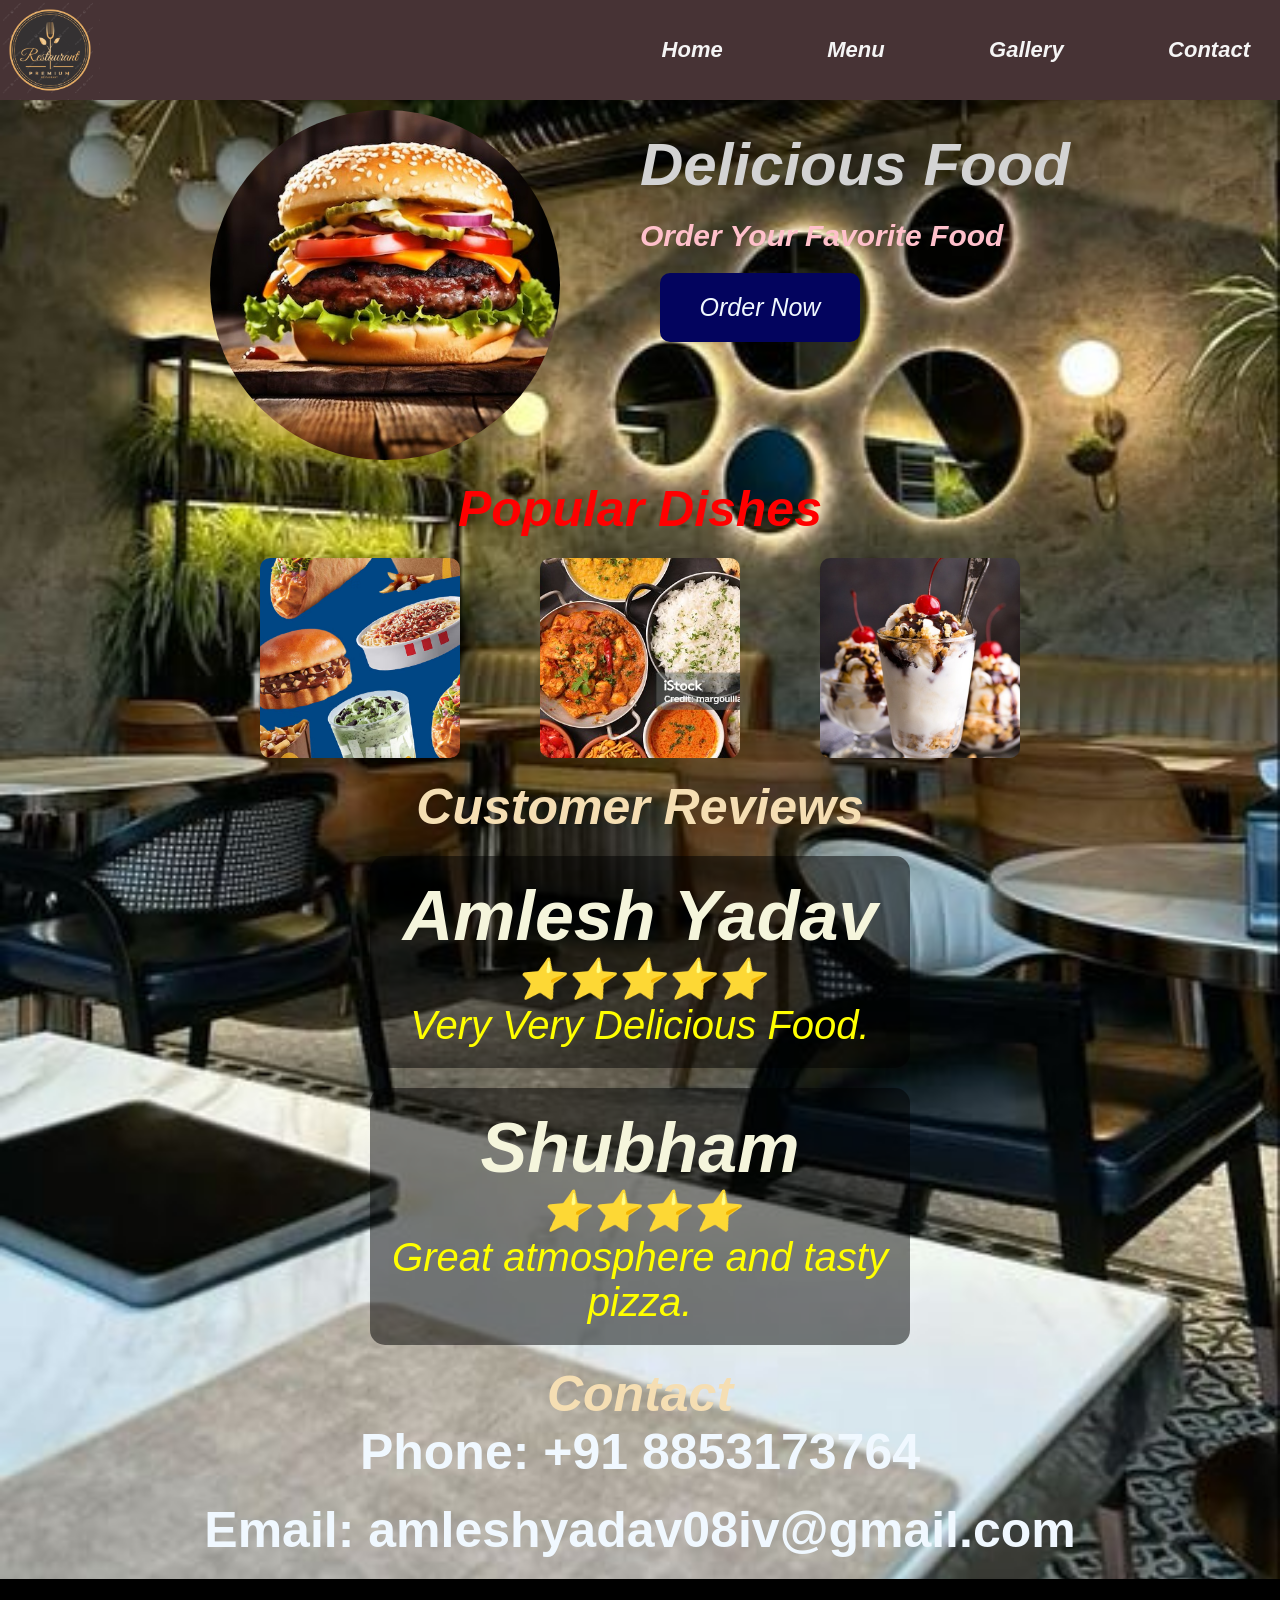
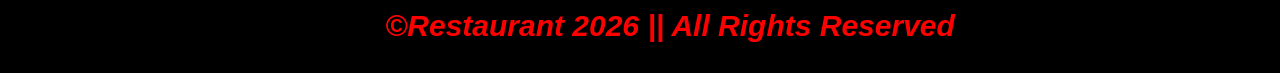
<file: index.html>
<html>

<head>
    <title>RESTAURANT WEBPAGE</title>
    <link rel="stylesheet" href="Restaurant.css">
</head>


<body>
    <div class="overlay">
        <header>
            <div class="logo"><img src="restaurant logo.png"></div>
            <nav>
                <a href="#">Home</a>
                <a href="#">Menu</a>
                <a href="#">Gallery</a>
                <a href="#">Contact </a>
            </nav>
        </header>
        <section class="hero">
            <div class="image"><img src="burgar12.jpg"> </div>
            <div class="text">
                <h1>Delicious Food</h1>
                <p>Order Your Favorite Food</p>
                <button>Order Now</button>
            </div>
        </section>
        <section class="popular">
            <h1>Popular Dishes</h1>
            <div class="image-container">
                <div class="items"><img src="fast food dishes.avif"></div>
                <div class="items"><img src="food dishes.jpg"></div>
                <div class="items"><img src="ice.jpg"></div>
            </div>
        </section>
        <section class="Reviews">
            <h1>Customer Reviews</h1>
            <div class="Reviews-card">
                <h3>Amlesh Yadav</h3>
                <p>⭐⭐⭐⭐⭐</p>
                <p>Very Very Delicious Food.</p>
            </div>
            <div class="Reviews-card">
                <h3>Shubham </h3>
                <p>⭐⭐⭐⭐</p>
                <p>Great atmosphere and tasty pizza.</p>
            </div>

        </section>
        <section class="Contact">
            <h1>Contact</h1>
            <p>Phone: +91 8853173764</p>
            <p>Email: amleshyadav08iv@gmail.com</p>

        </section>
        <footer>
            &copy;Restaurant 2026 || All Rights Reserved
        </footer>

    </div>
</body>

</html>
</file>
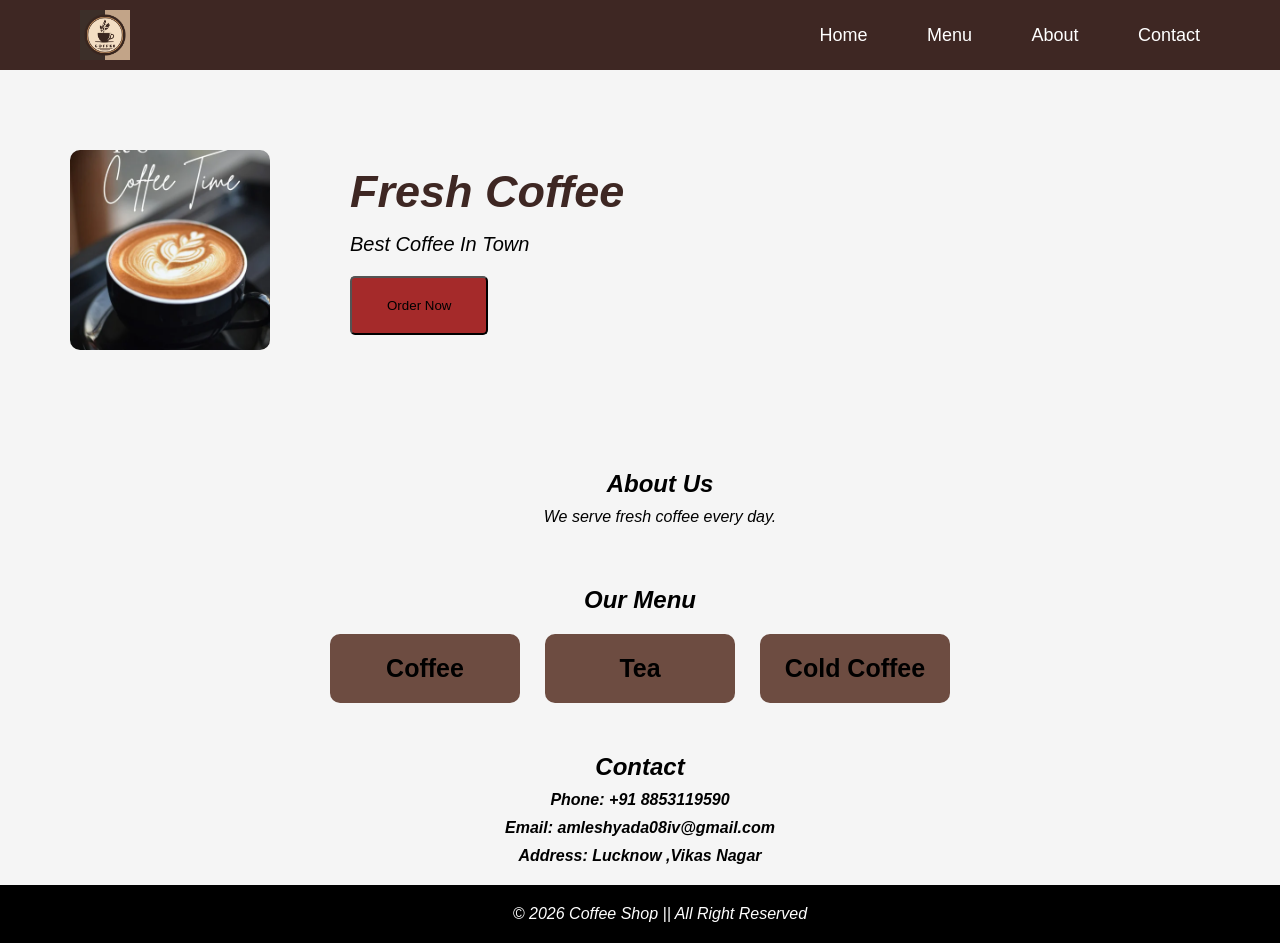
<file: Coffee/index.html>
<html>

<head>
    <meta name="viewport" content="width=device-width, initial-scale=1.0">
    <title>Coffee Shop</title>
    <link rel="stylesheet" href="coffee.css">
</head>

<body>
    <header class="head">

        <div class="logo"><img src="coffeelogo1.jpg"></div>
        <nav>

            <a href="#">Home</a>
            <a href="#">Menu</a>
            <a href="#">About</a>
            <a href="#">Contact</a>
        </nav>
    </header>

    <section class="hero">
        <div class="image"><img src="coffee.webp"></div>
        <div class="text">
            <h2>Fresh Coffee</h2>
            <p>Best Coffee In Town</p>
            <button>Order Now</button>
        </div>

    </section>
    <section class="about">
        <h1>About Us</h1>
        <p>We serve fresh coffee every day.</p>
    </section>
    <section class="menu">
        <h1>Our Menu</h1>
        <div class="menu-container">
            <div class="items">Coffee</div>
            <div class="items">Tea</div>
            <div class="items">Cold Coffee</div>
        </div>
    </section>
    <section class="contact">
        <h1>Contact</h1>
        <p>Phone: +91 8853119590</p>
        <p>Email: amleshyada08iv@gmail.com</p>
        <p>Address: Lucknow ,Vikas Nagar </p>
    </section>
    <footer>
        &copy; 2026 Coffee Shop || All Right Reserved
    </footer>

</body>

</html>
</file>
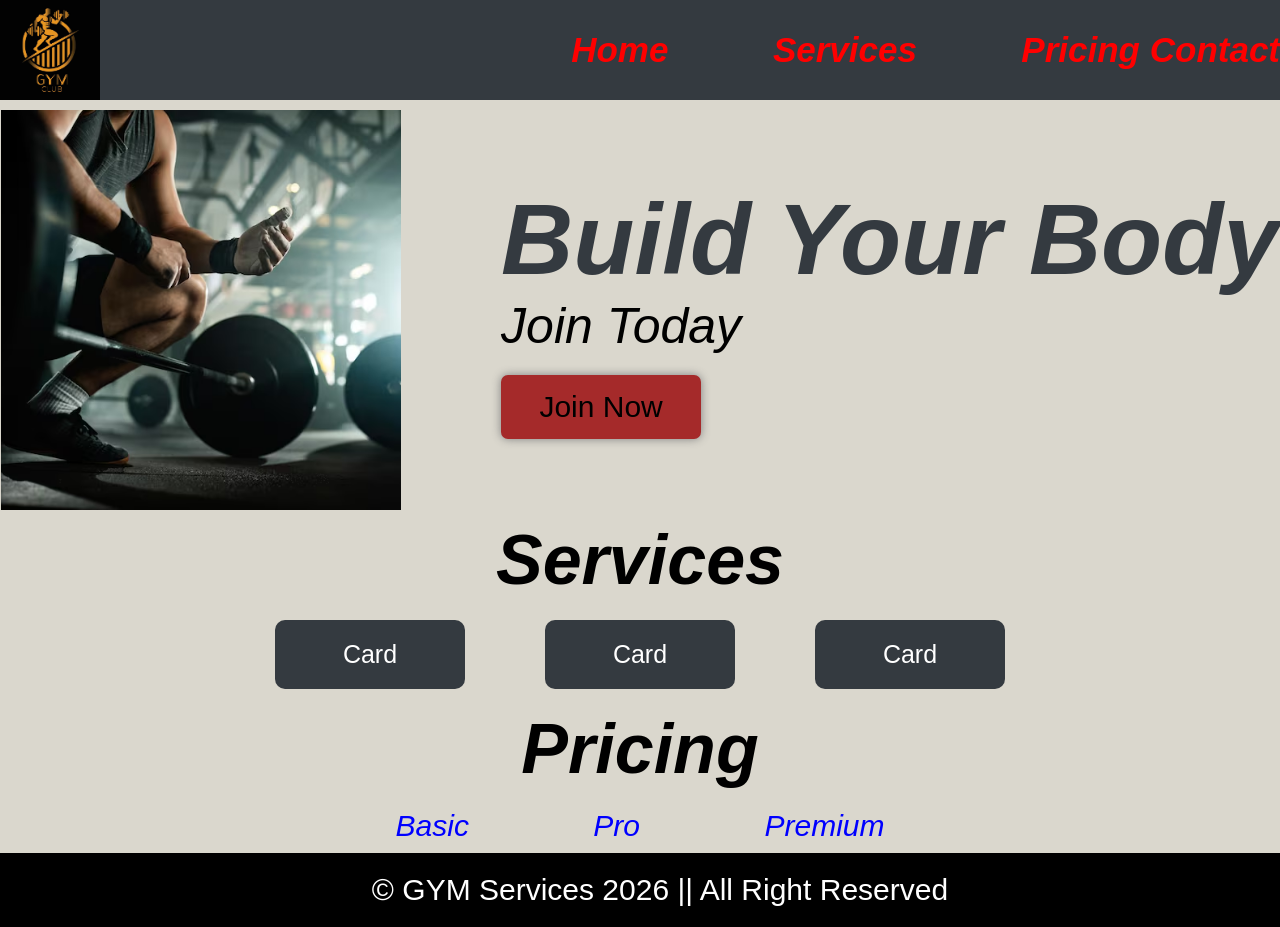
<file: Gym/index.html>
<html>

<head>
    <meta name="viewport" content="width=device-width, initial-scale=1.0">
    <title>Gym Website</title>
    <link rel="stylesheet" href="GYM.css">
</head>

<body>
    <header>
        <div class="logo"><img src="gymclub.jpg"></div>
        <nav>
            <a href="#">Home</a>
            <a href="#">Services</a>
            <a href="#">Pricing Contact</a>
        </nav>
    </header>
    <section class="hero">
        <div class="image"><img src="gymimg.avif"></div>
        <div class="text">
            <h1>Build Your Body</h1>
            <p> Join Today</p>
            <button>Join Now</button>
        </div>
    </section>
    <section class="Services">
        <h1>Services</h1>
        <div class="ser-container">
            <div class="items">Card</div>
            <div class="items">Card</div>
            <div class="items">Card</div>
        </div>
    </section>
    <section class="Pricing">
        <h1>Pricing</h1>
        <p>Basic</p>
        <p>Pro</p>
        <p>Premium</p>
    </section>
    <footer>
        &copy; GYM Services 2026 || All Right Reserved
    </footer>
</body>

</html>
</file>
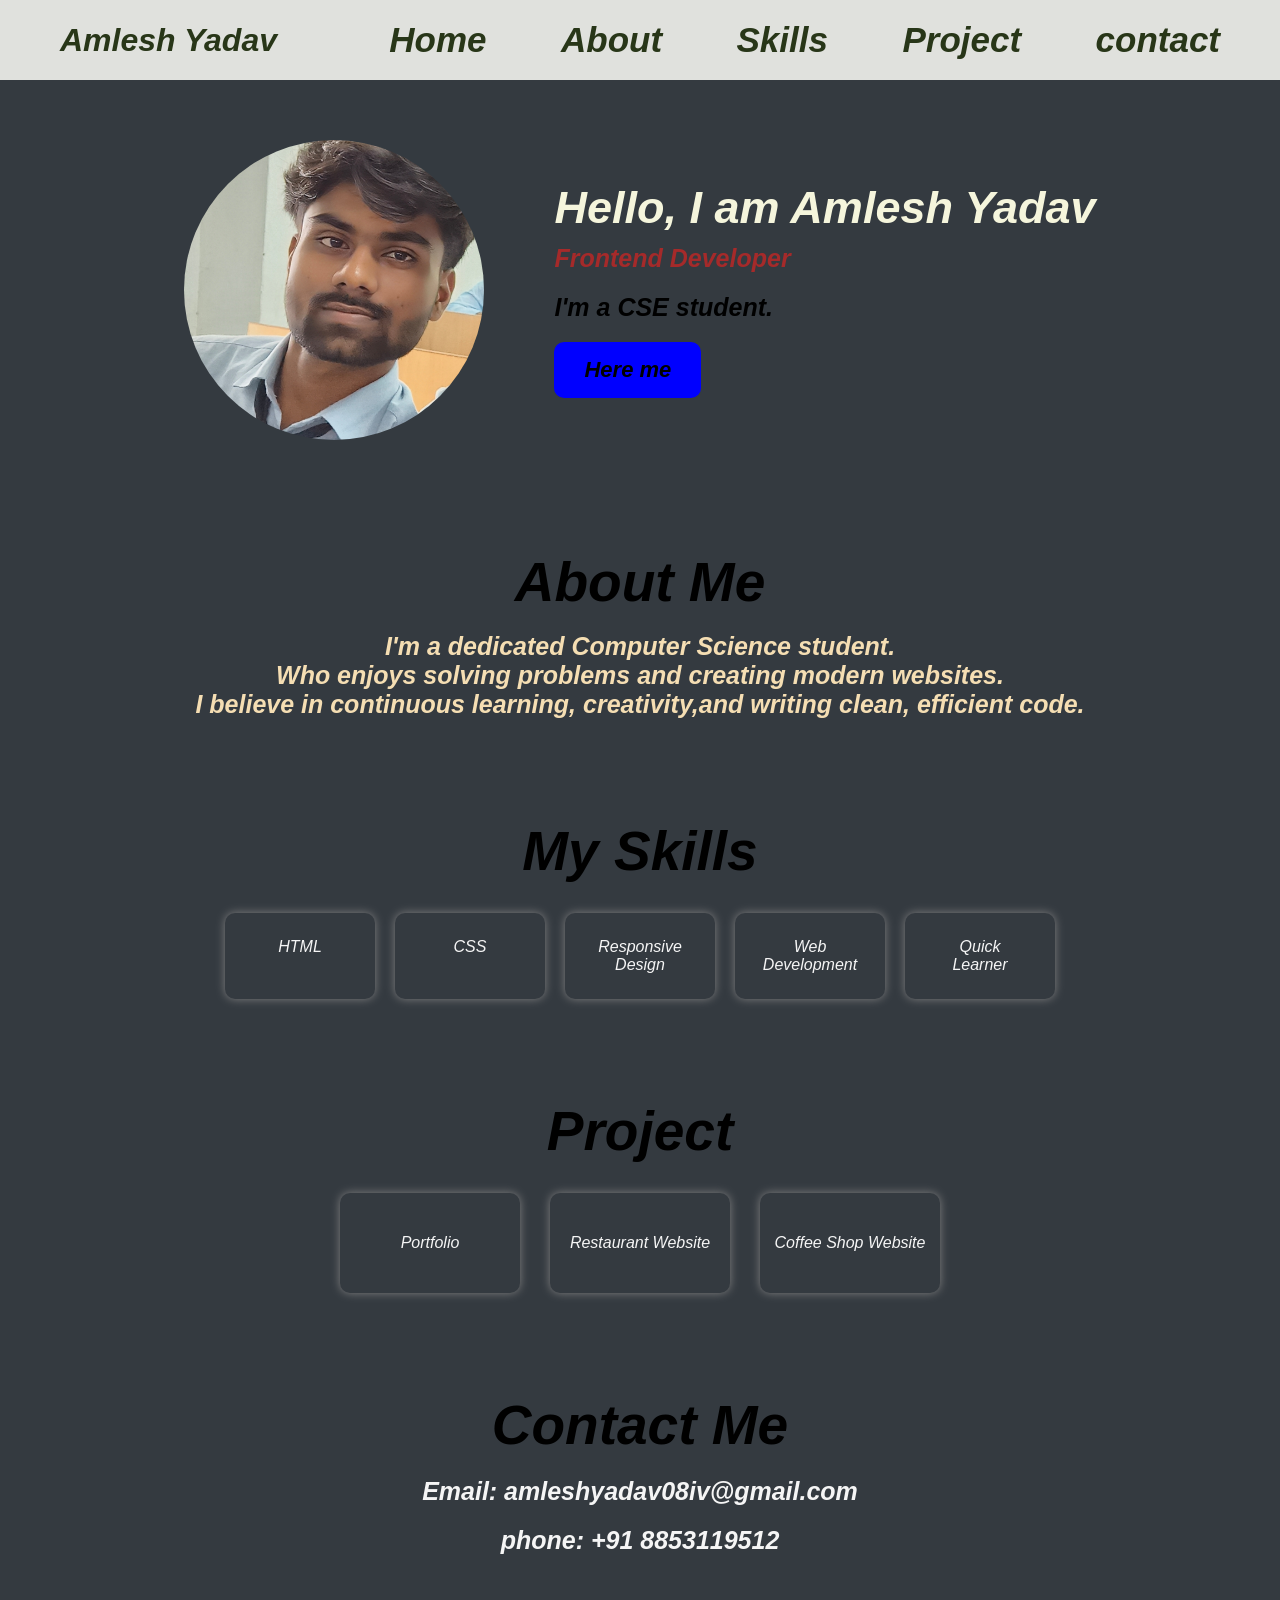
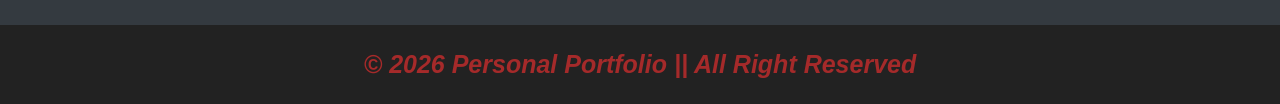
<file: Portfolio/index.html>
<html>

<head>
    <meta name="viewport" content="width=device-width, initial-scale=1.0">
    <title>Portfolia</title>
    <link rel="stylesheet" href="portfolio1.css" />
</head>

<body>
    <header>
        <h1>Amlesh Yadav</h1>
        <nav>
            <a href="#">Home</a>
            <a href="#">About</a>
            <a href="#">Skills</a>
            <a href="#">Project</a>
            <a href="#">contact</a>
        </nav>
    </header>
    <section class="hero">
        <div class="left">

            <img src="Amlesh.jpg.jpg" height="400px" width="400px" class="photo" />

        </div>
        <div class="right">
            <h2>Hello, I am Amlesh Yadav</h2>
            <h3>Frontend Developer</h3>
            <p>I'm a CSE student.</p>
            <button>Here me</button>
        </div>
    </section>
    <section class="about">
        <h2>About Me</h2><br>
        <p> I'm a dedicated Computer Science student.</p>
        <p> Who enjoys solving problems and creating modern websites.</p>
        <p> I believe in continuous learning, creativity,and writing clean, efficient code.</p>

    </section>
    <section class="skills">
        <h2> My Skills</h2>
        <div class="skill-box">
            <div class="text">HTML</div>
            <div class="text">CSS</div>
            <div class="text">Responsive Design</div>
            <div class="text">Web Development</div>
            <div class="text">Quick Learner</div>
        </div>

    </section>

    <section class="project">
        <h2>Project</h2>
        <div class="project-box">
            <div class="card">
                Portfolio
            </div>
            <div class="card">
                Restaurant Website
            </div>
            <div class="card">
                Coffee Shop Website
            </div>
        </div>
    </section>
    <section class="contact">
        <h1>Contact Me</h1>
        <h2>Email: amleshyadav08iv@gmail.com</h2>
        <h2>phone: +91 8853119512</h2>
    </section>
    <footer>
        &copy; 2026 Personal Portfolio || All Right Reserved
    </footer>
</body>

</html>
</file>
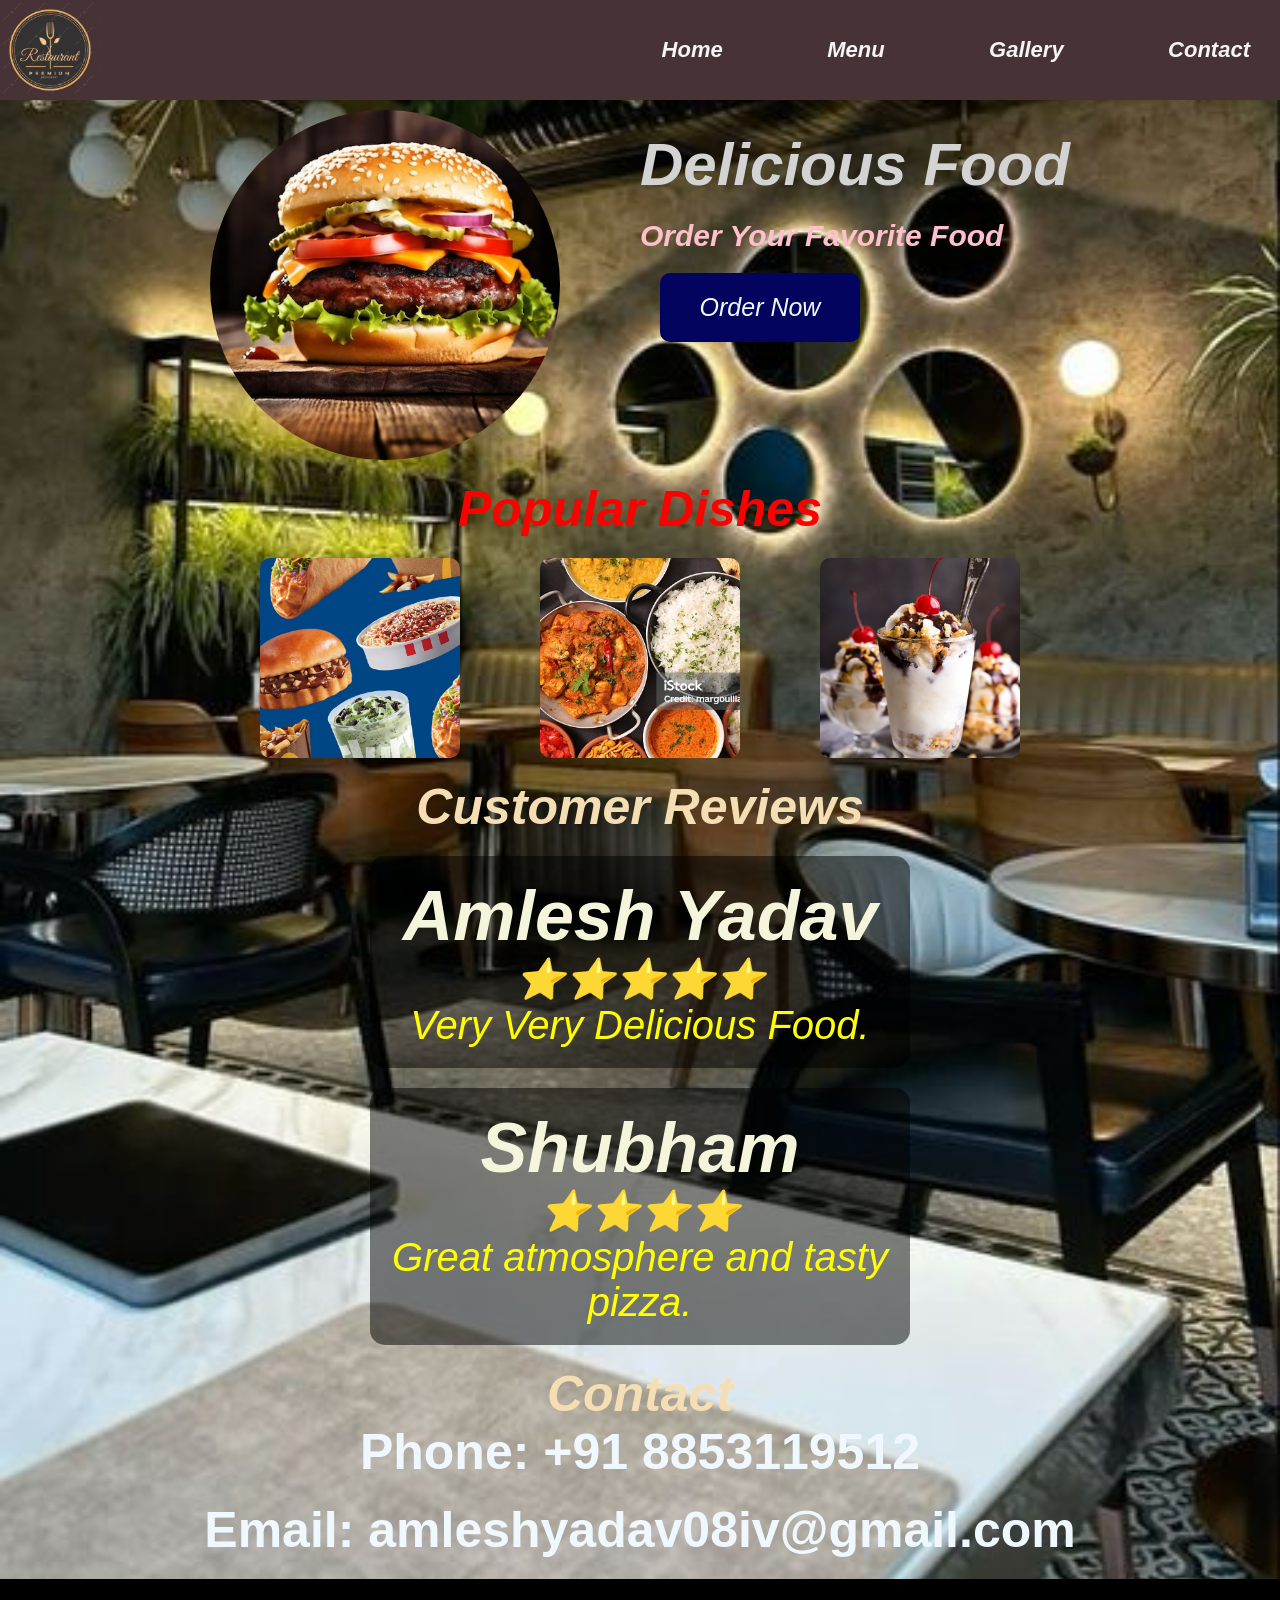
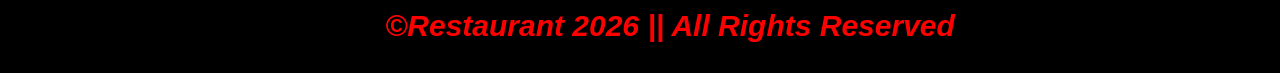
<file: Restaurant/Index.html>
<html>

<head>
    <title>RESTAURANT WEBPAGE</title>
    <link rel="stylesheet" href="Restaurant.css">
</head>

<body>
    <div class="overlay">
        <header>
            <div class="logo"><img src="restaurant logo.png"></div>
            <nav>
                <a href="#">Home</a>
                <a href="#">Menu</a>
                <a href="#">Gallery</a>
                <a href="#">Contact </a>
            </nav>
        </header>
        <section class="hero">
            <div class="image"><img src="burgar12.jpg"> </div>
            <div class="text">
                <h1>Delicious Food</h1>
                <p>Order Your Favorite Food</p>
                <button>Order Now</button>
            </div>
        </section>
        <section class="popular">
            <h1>Popular Dishes</h1>
            <div class="image-container">
                <div class="items"><img src="fast food dishes.avif"></div>
                <div class="items"><img src="food dishes.jpg"></div>
                <div class="items"><img src="ice.jpg"></div>
            </div>
        </section>
        <section class="Reviews">
            <h1>Customer Reviews</h1>
            <div class="Reviews-card">
                <h3>Amlesh Yadav</h3>
                <p>⭐⭐⭐⭐⭐</p>
                <p>Very Very Delicious Food.</p>
            </div>
            <div class="Reviews-card">
                <h3>Shubham </h3>
                <p>⭐⭐⭐⭐</p>
                <p>Great atmosphere and tasty pizza.</p>
            </div>

        </section>
        <section class="Contact">
            <h1>Contact</h1>
            <p>Phone: +91 8853119512

            </p>
            <p>Email: amleshyadav08iv@gmail.com</p>

        </section>
        <footer>
            &copy;Restaurant 2026 || All Rights Reserved
        </footer>

    </div>
</body>

</html>
</file>
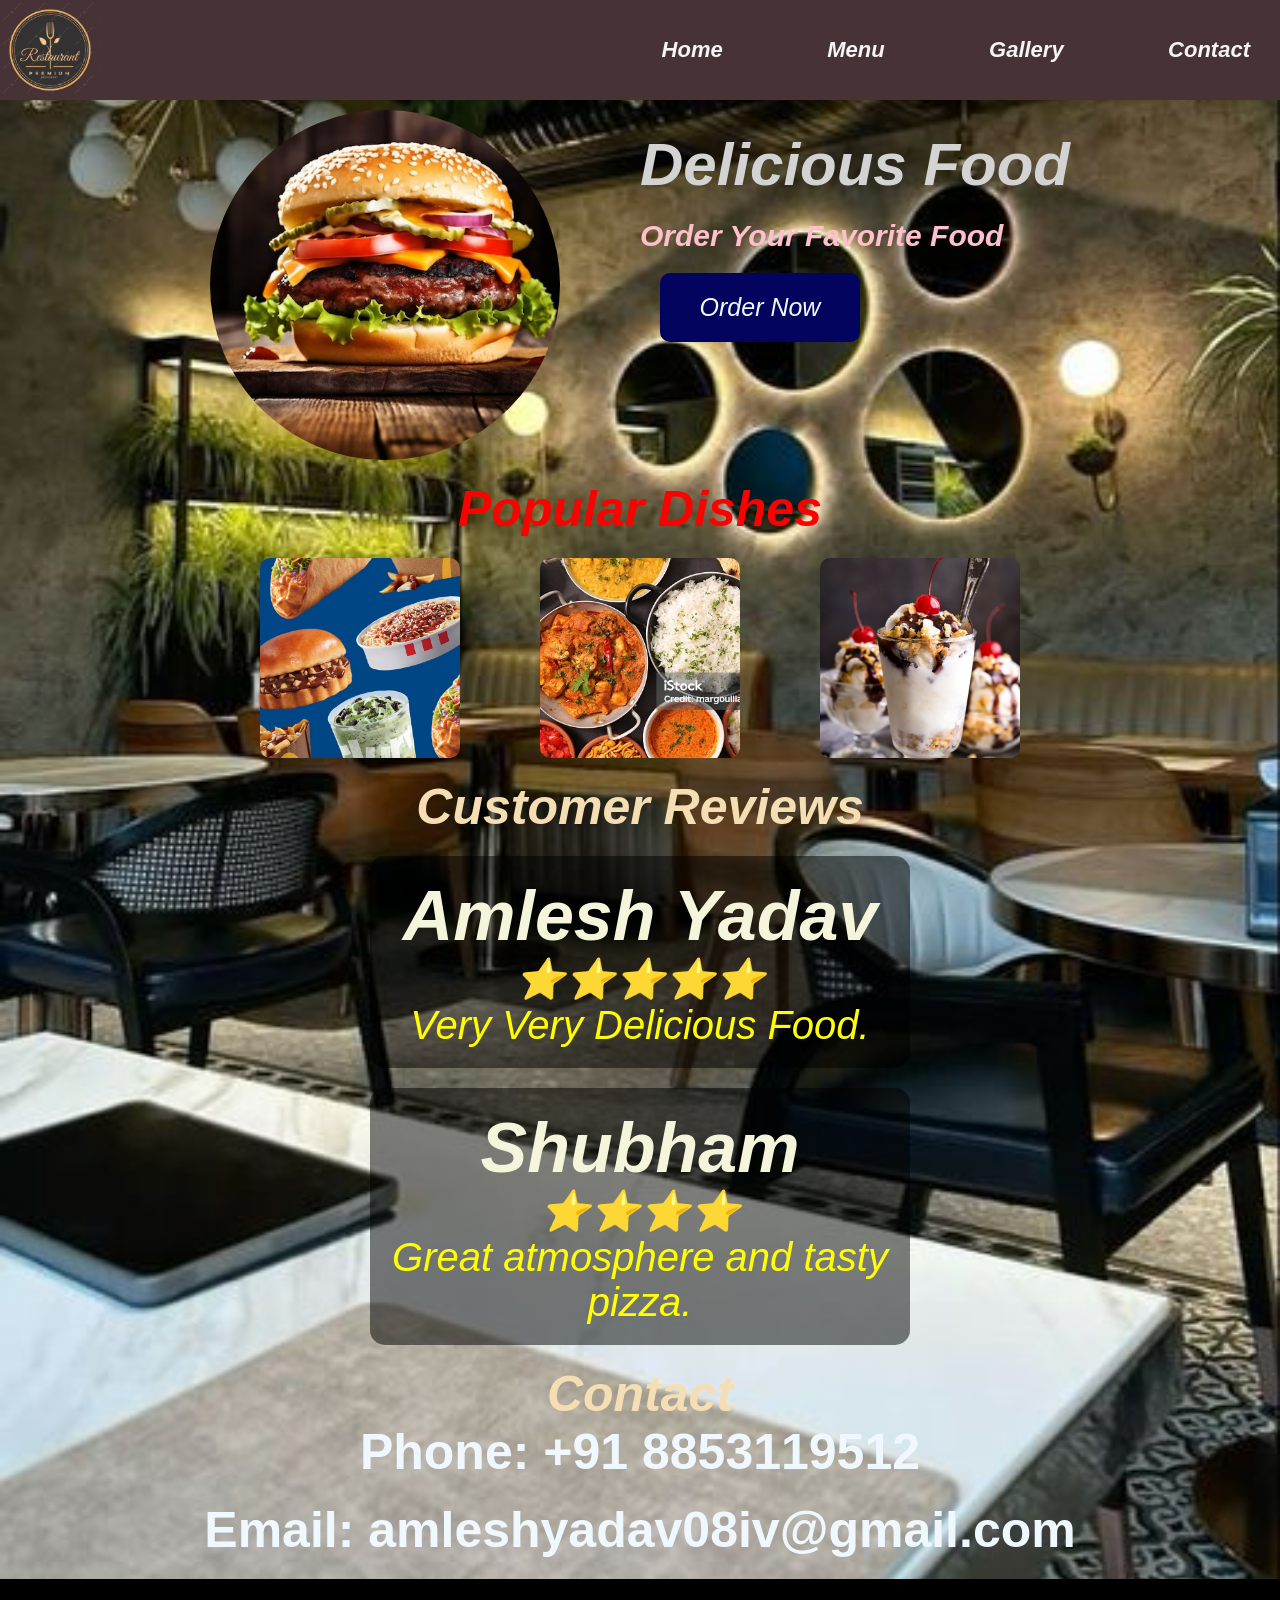
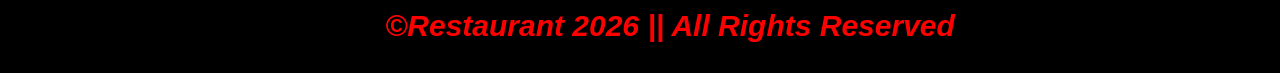
<file: Restaurant/index.html>
<html>

<head>
    <meta name="viewport" content="width=device-width, initial-scale=1.0">
    <title>RESTAURANT WEBPAGE</title>
    <link rel="stylesheet" href="Restaurant.css">
</head>

<body>
    <div class="overlay">
        <header>
            <div class="logo"><img src="restaurant logo.png"></div>
            <nav>
                <a href="#">Home</a>
                <a href="#">Menu</a>
                <a href="#">Gallery</a>
                <a href="#">Contact </a>
            </nav>
        </header>
        <section class="hero">
            <div class="image"><img src="burgar12.jpg"> </div>
            <div class="text">
                <h1>Delicious Food</h1>
                <p>Order Your Favorite Food</p>
                <button>Order Now</button>
            </div>
        </section>
        <section class="popular">
            <h1>Popular Dishes</h1>
            <div class="image-container">
                <div class="items"><img src="fast food dishes.avif"></div>
                <div class="items"><img src="food dishes.jpg"></div>
                <div class="items"><img src="ice.jpg"></div>
            </div>
        </section>
        <section class="Reviews">
            <h1>Customer Reviews</h1>
            <div class="Reviews-card">
                <h3>Amlesh Yadav</h3>
                <p>⭐⭐⭐⭐⭐</p>
                <p>Very Very Delicious Food.</p>
            </div>
            <div class="Reviews-card">
                <h3>Shubham </h3>
                <p>⭐⭐⭐⭐</p>
                <p>Great atmosphere and tasty pizza.</p>
            </div>

        </section>
        <section class="Contact">
            <h1>Contact</h1>
            <p>Phone: +91 8853119512

            </p>
            <p>Email: amleshyadav08iv@gmail.com</p>

        </section>
        <footer>
            &copy;Restaurant 2026 || All Rights Reserved
        </footer>

    </div>
</body>

</html>
</file>
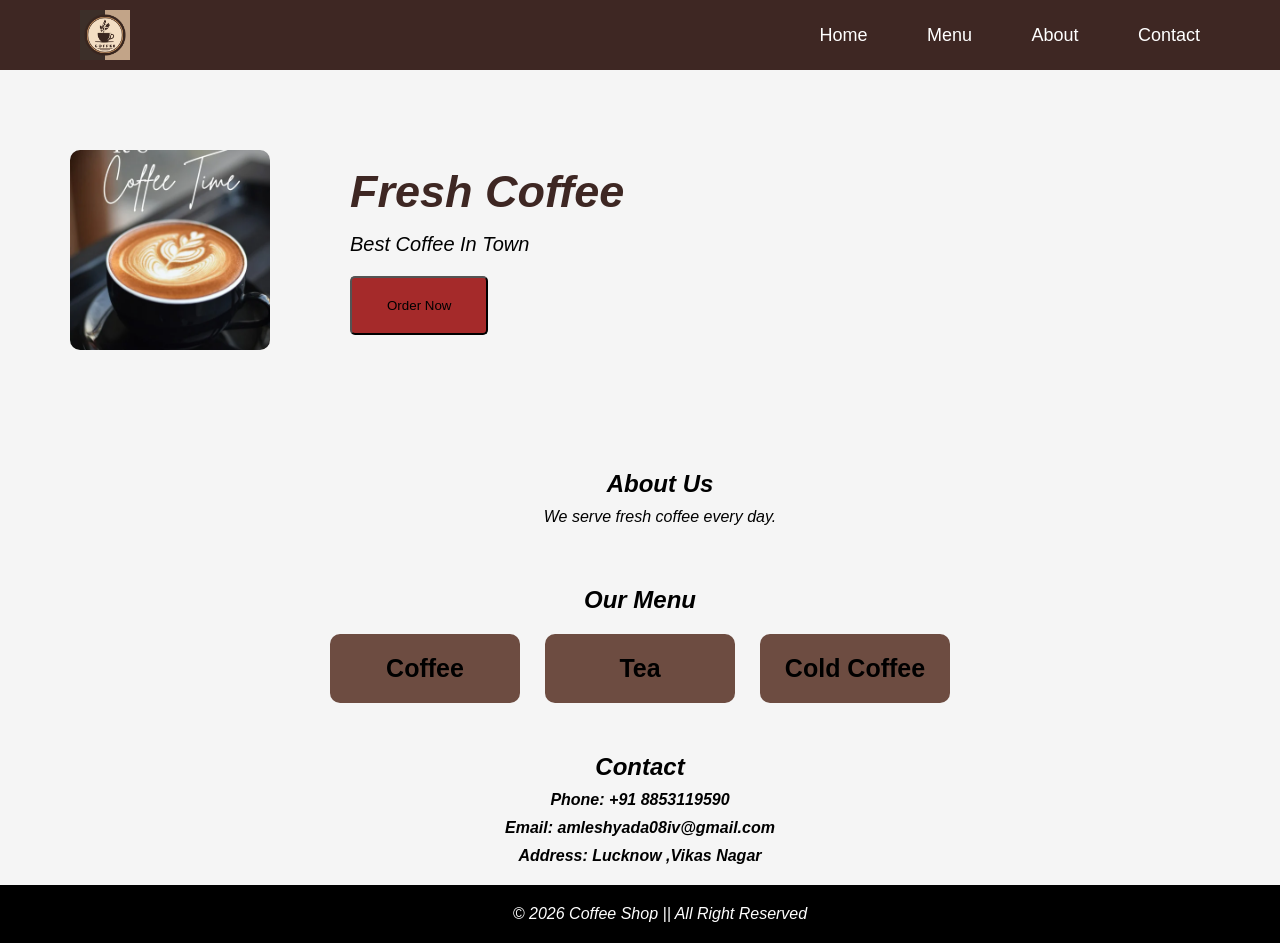
<file: coffee.html>
<html>

<head>
    <title>Coffee Shop</title>
    <link rel="stylesheet" href="coffee.css">
</head>

<body>
    <header class="head">

        <div class="logo"><img src="coffeelogo1.jpg"></div>
        <nav>

            <a href="#">Home</a>
            <a href="#">Menu</a>
            <a href="#">About</a>
            <a href="#">Contact</a>
        </nav>
    </header>

    <section class="hero">
        <div class="image"><img src="coffee.webp"></div>
        <div class="text">
            <h2>Fresh Coffee</h2>
            <p>Best Coffee In Town</p>
            <button>Order Now</button>
        </div>

    </section>
    <section class="about">
        <h1>About Us</h1>
        <p>We serve fresh coffee every day.</p>
    </section>
    <section class="menu">
        <h1>Our Menu</h1>
        <div class="menu-container">
            <div class="items">Coffee</div>
            <div class="items">Tea</div>
            <div class="items">Cold Coffee</div>
        </div>
    </section>
    <section class="contact">
        <h1>Contact</h1>
        <p>Phone: +91 8853119590</p>
        <p>Email: amleshyada08iv@gmail.com</p>
        <p>Address: Lucknow ,Vikas Nagar </p>
    </section>
    <footer>
        &copy; 2026 Coffee Shop || All Right Reserved
    </footer>

</body>

</html>
</file>
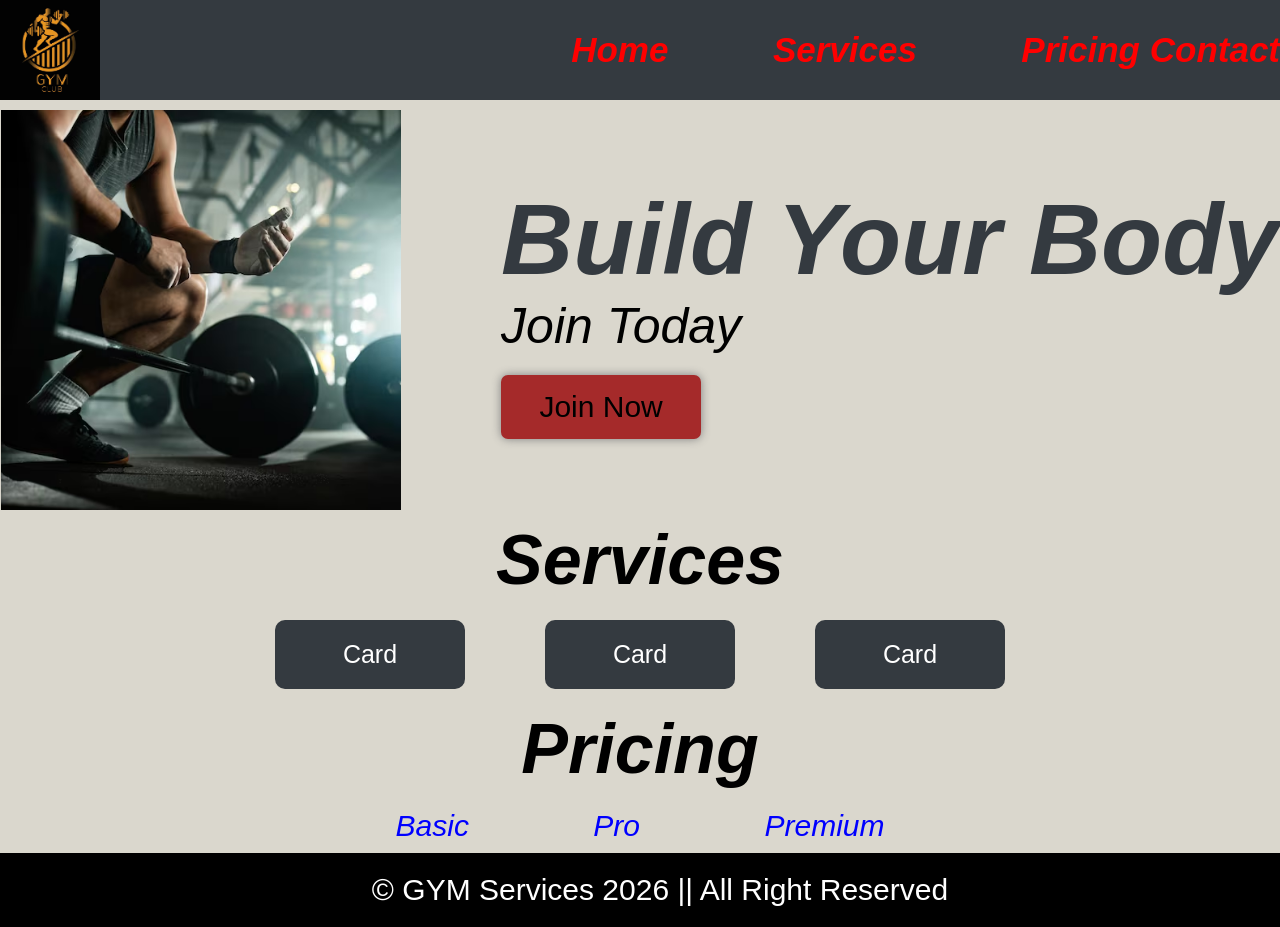
<file: GYM.html>
<html>

<head>
    <title>Gym Website</title>
    <link rel="stylesheet" href="GYM.css">
</head>

<body>
    <header>
        <div class="logo"><img src="gymclub.jpg"></div>
        <nav>
            <a href="#">Home</a>
            <a href="#">Services</a>
            <a href="#">Pricing Contact</a>
        </nav>
    </header>
    <section class="hero">
        <div class="image"><img src="gymimg.avif"></div>
        <div class="text">
            <h1>Build Your Body</h1>
            <p> Join Today</p>
            <button>Join Now</button>
        </div>
    </section>
    <section class="Services">
        <h1>Services</h1>
        <div class="ser-container">
            <div class="items">Card</div>
            <div class="items">Card</div>
            <div class="items">Card</div>
        </div>
    </section>
    <section class="Pricing">
        <h1>Pricing</h1>
        <p>Basic</p>
        <p>Pro</p>
        <p>Premium</p>
    </section>
    <footer>
        &copy; GYM Services 2026 || All Right Reserved
    </footer>
</body>

</html>
</file>
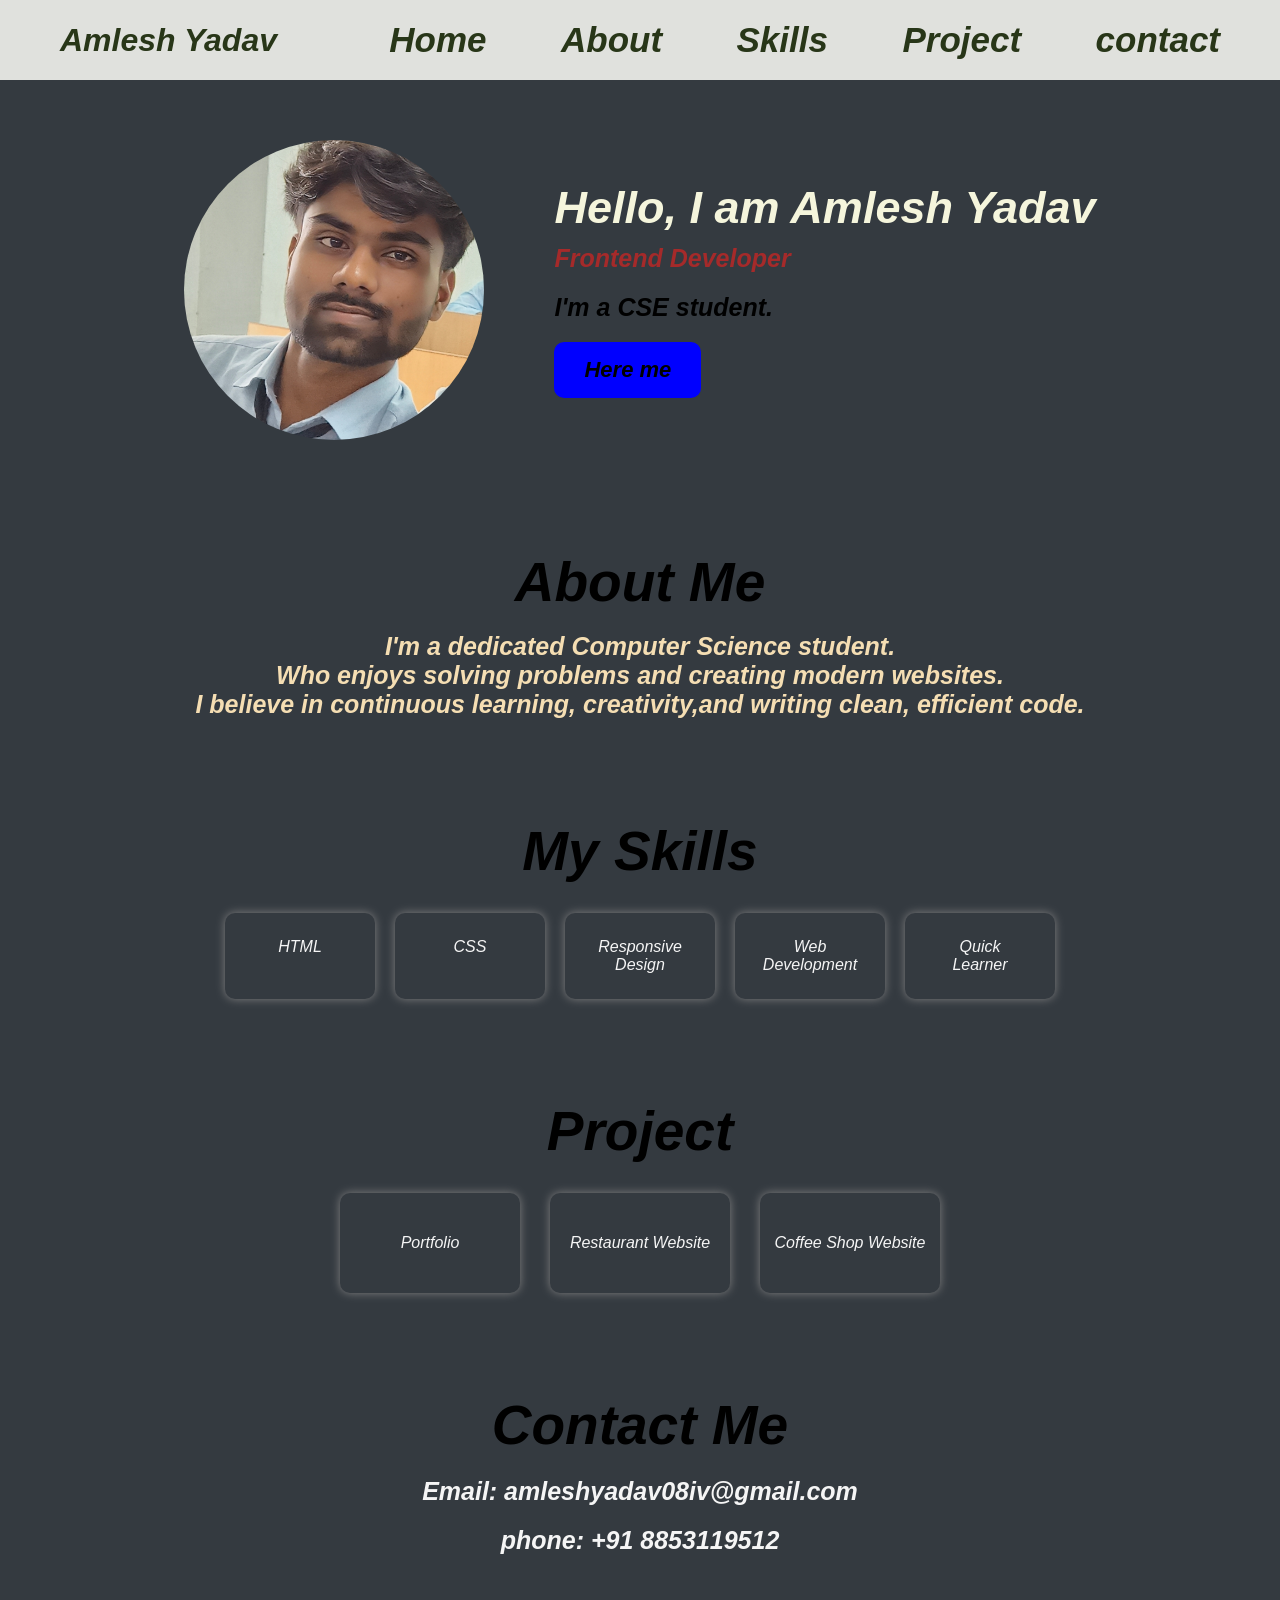
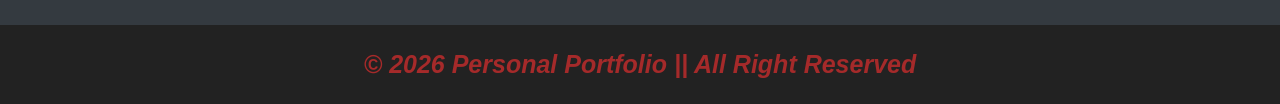
<file: portfolio1.html>
<html>

<head>
    <title>Portfolia</title>
    <link rel="stylesheet" href="portfolio1.css" />
</head>

<body>
    <header>
        <h1>Amlesh Yadav</h1>
        <nav>
            <a href="#">Home</a>
            <a href="#">About</a>
            <a href="#">Skills</a>
            <a href="#">Project</a>
            <a href="#">contact</a>
        </nav>
    </header>
    <section class="hero">
        <div class="left">

            <img src="Amlesh.jpg.jpg" height="400px" width="400px" class="photo" />

        </div>
        <div class="right">
            <h2>Hello, I am Amlesh Yadav</h2>
            <h3>Frontend Developer</h3>
            <p>I'm a CSE student.</p>
            <button>Here me</button>
        </div>
    </section>
    <section class="about">
        <h2>About Me</h2><br>
        <p> I'm a dedicated Computer Science student.</p>
        <p> Who enjoys solving problems and creating modern websites.</p>
        <p> I believe in continuous learning, creativity,and writing clean, efficient code.</p>

    </section>
    <section class="skills">
        <h2> My Skills</h2>
        <div class="skill-box">
            <div class="text">HTML</div>
            <div class="text">CSS</div>
            <div class="text">Responsive Design</div>
            <div class="text">Web Development</div>
            <div class="text">Quick Learner</div>
        </div>

    </section>

    <section class="project">
        <h2>Project</h2>
        <div class="project-box">
            <div class="card">
                Portfolio
            </div>
            <div class="card">
                Restaurant Website
            </div>
            <div class="card">
                Coffee Shop Website
            </div>
        </div>
    </section>
    <section class="contact">
        <h1>Contact Me</h1>
        <h2>Email: amleshyadav08iv@gmail.com</h2>
        <h2>phone: +91 8853119512</h2>
    </section>
    <footer>
        &copy; 2026 Personal Portfolio || All Right Reserved
    </footer>
</body>

</html>
</file>
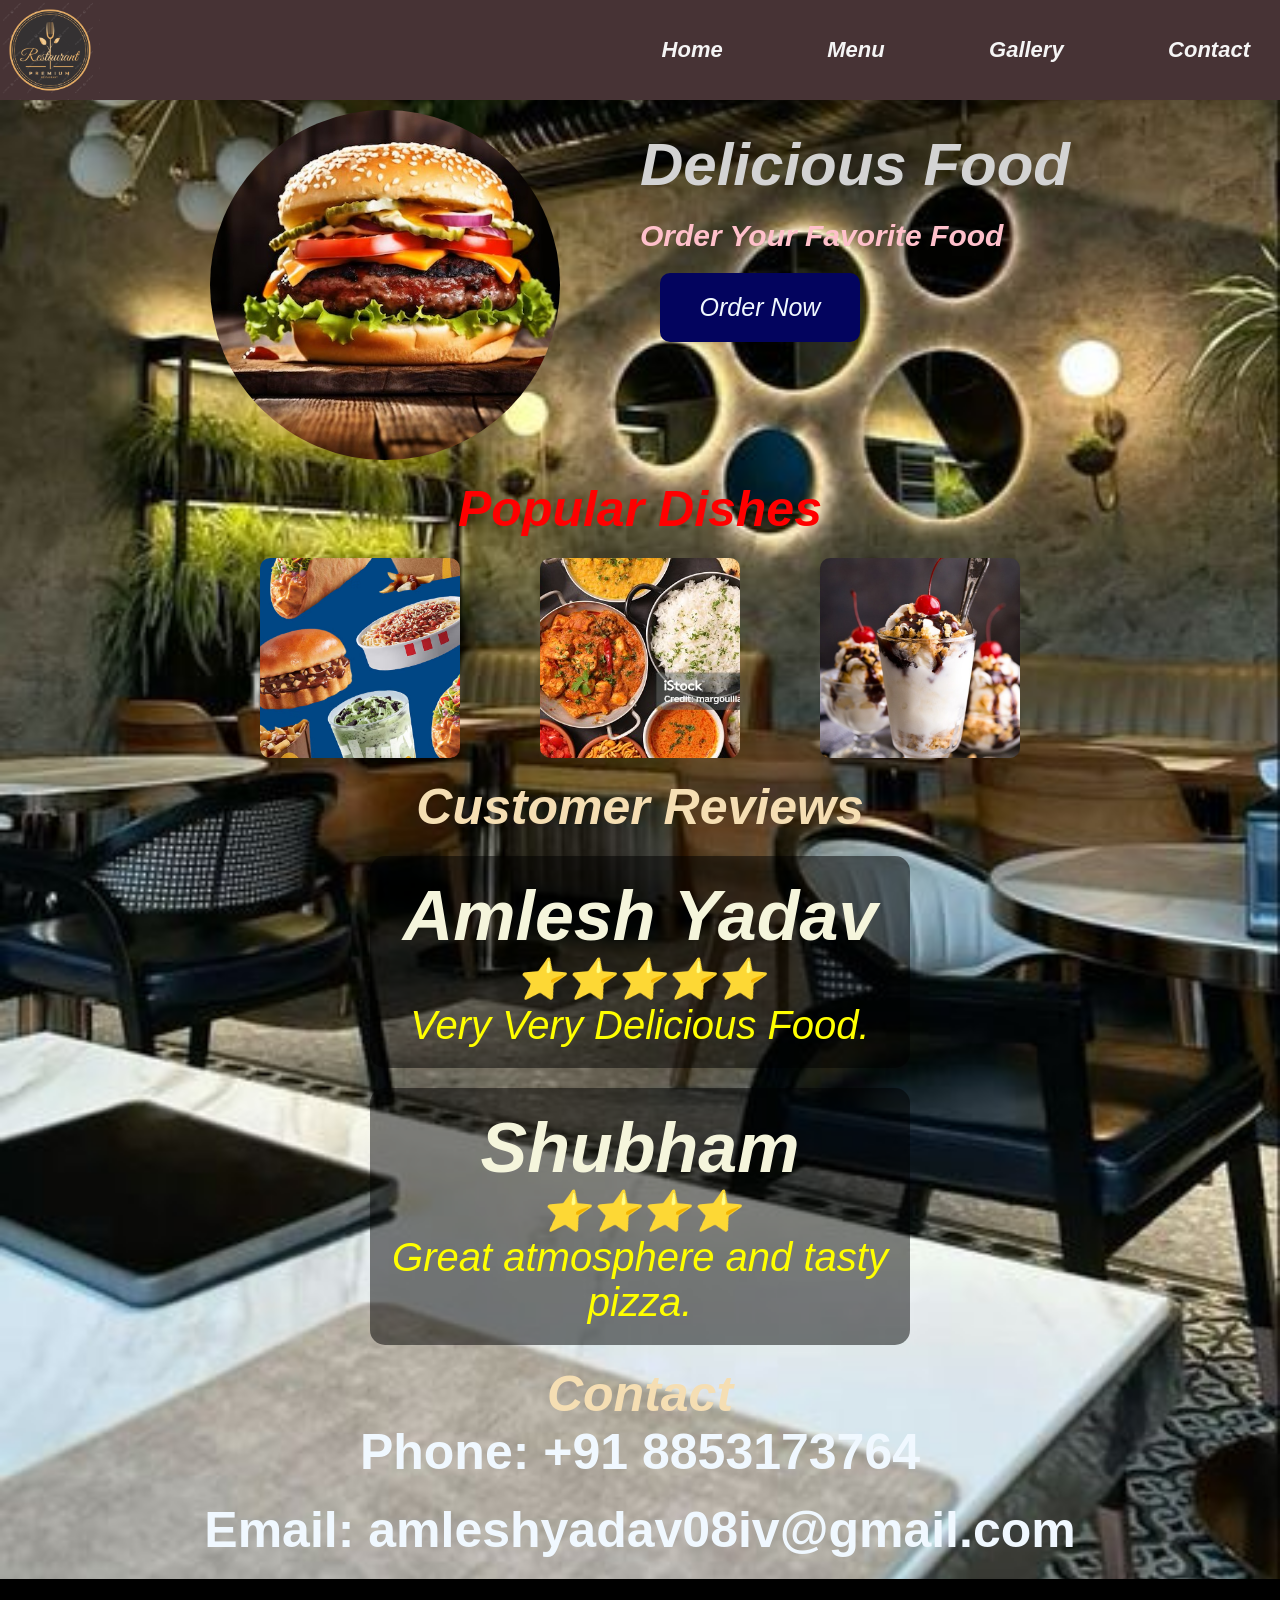
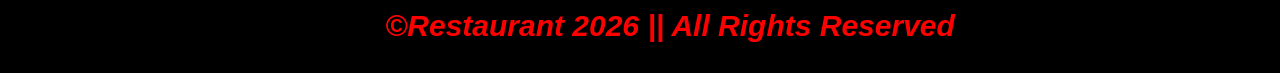
<file: Restaurant.html>
<html>

<head>
    <title>RESTAURANT WEBPAGE</title>
    <link rel="stylesheet" href="Restaurant.css">
</head>

<body>
    <div class="overlay">
        <header>
            <div class="logo"><img src="restaurant logo.png"></div>
            <nav>
                <a href="#">Home</a>
                <a href="#">Menu</a>
                <a href="#">Gallery</a>
                <a href="#">Contact </a>
            </nav>
        </header>
        <section class="hero">
            <div class="image"><img src="burgar12.jpg"> </div>
            <div class="text">
                <h1>Delicious Food</h1>
                <p>Order Your Favorite Food</p>
                <button>Order Now</button>
            </div>
        </section>
        <section class="popular">
            <h1>Popular Dishes</h1>
            <div class="image-container">
                <div class="items"><img src="fast food dishes.avif"></div>
                <div class="items"><img src="food dishes.jpg"></div>
                <div class="items"><img src="ice.jpg"></div>
            </div>
        </section>
        <section class="Reviews">
            <h1>Customer Reviews</h1>
            <div class="Reviews-card">
                <h3>Amlesh Yadav</h3>
                <p>⭐⭐⭐⭐⭐</p>
                <p>Very Very Delicious Food.</p>
            </div>
            <div class="Reviews-card">
                <h3>Shubham </h3>
                <p>⭐⭐⭐⭐</p>
                <p>Great atmosphere and tasty pizza.</p>
            </div>

        </section>
        <section class="Contact">
            <h1>Contact</h1>
            <p>Phone: +91 8853173764</p>
            <p>Email: amleshyadav08iv@gmail.com</p>

        </section>
        <footer>
            &copy;Restaurant 2026 || All Rights Reserved
        </footer>

    </div>
</body>

</html>
</file>
<file: Restaurant.css>
* {
    margin: 0px;
    padding: 0px;
    font-family: Arial;
}

body {

    background-image: url("restaurant bg.jpg");
    background-size: cover;
    background-position: center;
    background-attachment: fixed;
    background-repeat: no-repeat;
}

.overlay {
    min-height: 100vh;
    background: rgba(0, 0, 0, 0.00001);
}

header {
    width: 100%;
    background-color: #473335;
    color: white;
    display: flex;
    justify-content: space-between;
    align-items: center;
    margin-bottom: 10px;

}

.logo img {
    height: 100px;
    width: 100px;
    object-fit: cover;
}

nav {
    margin-right: 30px;
}

nav a {
    text-decoration: none;
    color: whitesmoke;
    font-size: 22px;
    font-weight: bolder;
    font-style: oblique;
    margin-left: 100px;
}

.hero {

    display: flex;
    justify-content: center;
    gap: 80px;
    margin-bottom: 10px;
}

.image img {
    height: 350px;
    width: 350px;
    object-fit: cover;
    border: none;
    border-radius: 50%;
    /* padding-top: 20px; */


}

.text h1 {
    padding: 20px 0px;
    font-size: 60px;
    color: lightgray;
    font-weight: bold;
    font-style: italic;
}

.text p {
    font-size: 30px;
    font-style: oblique;
    font-weight: bolder;
    color: pink;
}

button {
    width: 200px;
    padding: 20px 20px;
    border: none;
    border-radius: 10px;
    font-size: 25px;
    background-color: #03045e;
    cursor: pointer;
    margin: 20px;
    font-style: italic;
    color: aliceblue;
    transition-duration: 1s;
}

button:hover {
    background-color: green;
}


.popular h1 {
    text-align: center;
    font-size: 50px;
    color: red;
    font-style: italic;
    margin-top: 20px;
    font-weight: bold;
}

.image-container {
    display: flex;
    justify-content: center;
    gap: 80px;
    margin-top: 20px;
}

.items img {
    height: 200px;
    width: 200px;
    object-fit: cover;
    border-radius: 10px;
}

.Reviews {
    text-align: center;
    margin-top: 20px;
}

.Reviews h1 {
    font-size: 50px;
    font-style: italic;
    font-weight: bold;
    color: wheat;
}

.Reviews-card {
    background: rgba(0, 0, 0, 0.5);
    width: 500px;
    margin: 20px auto;
    padding: 20px;
    border-radius: 15px;
}

.Reviews-card h3 {
    font-size: 70px;
    font-style: oblique;
    color: beige;


}

.Reviews-card p {
    font-size: 40px;
    font-style: oblique;
    color: yellow;

}

.contact {
    text-align: center;
    margin-top: 20px;
}

.contact h1 {
    font-size: 50px;
    font-weight: bold;
    font-style: italic;
    color: wheat;
}

.contact p {
    font-size: 50px;
    font-weight: 600;
    color: aliceblue;
    margin-bottom: 20px;
}

footer {
    width: 100%;
    background-color: black;
    text-align: center;
    font-size: 30px;
    color: red;
    font-style: italic;
    font-weight: bold;
    padding: 30px;
}
</file>
<file: Coffee/coffee.css>
* {
    margin: 0px;
    padding: 0px;
    font-family: arial;
}

body {
    background-color: #f5f5f5;
}

.head {
    margin-bottom: 10px;
    display: flex;
    justify-content: space-between;
    padding: 10px 80px;
    align-items: center;
    background-color: #3e2723;
    color: white;

}

.logo img {

    height: 50px;
    width: 50px;
    background-color: #5d4037;



}

nav a {
    text-decoration: none;
    color: white;
    margin-left: 55px;
    font-size: 18px;

}

nav a :hover {
    color: orange;
}

.hero {
    display: flex;
    justify-self: center;
    align-items: center;
    gap: 80px;
    padding: 70px;
}

.image img {
    height: 200px;
    width: 200px;
    display: flex;
    justify-content: center;
    align-items: center;
    border-radius: 10px;
    object-fit: cover;
}

.text h2 {
    font-size: 45px;
    margin-bottom: 15px;
    font-style: italic;
    color: #3e2723;
}

.text p {

    font-size: 20px;
    margin-bottom: 20px;
    font-style: oblique;
}

button {
    padding: 20px 35px;
    background-color: brown;
    color: black;
    border-radius: 5px;
    cursor: pointer;
}

button :hover {
    background-color: #5d4037;
}

.about {
    text-align: center;
    padding: 50px 10px 50px 50px;
}

.about h1 {
    margin-bottom: 10px;
    font-style: italic;

}

.about p {
    margin-bottom: 10px;
    font-style: oblique;

}

.menu {
    text-align: center;
    padding: 0px 50px 50px 50px;
}

.menu h1 {
    font-style: italic;
    margin-bottom: 10px;

}

.menu-container {
    display: flex;
    justify-content: center;
    margin-top: 20px;
    gap: 25px;

}

.items {
    width: 150px;
    padding: 20px;
    background-color: #6d4c41;
    border-radius: 10px;
    font-size: 25px;
    font-weight: bold;

}

.contact {
    text-align: center;

}

.contact h1 {
    font-style: italic;
    margin-bottom: 10px;
}

.contact p {
    font-style: oblique;
    font-weight: bold;
    margin: 10px;
}

footer {
    width: 100%;
    padding: 20px;
    background-color: black;
    color: white;
    font-style: italic;
    text-align: center;
    margin-top: 20px;
}

@media (max-width: 768px) {
    nav {
        flex-direction: column;
    }

    .hero {
        flex-direction: column;
        text-align: center;
    }

    .hero img {
        width: 220px;
    }

    .popular-dishes {
        flex-direction: column;
        align-items: center;
    }

    .review-card {
        width: 90%;
    }
}
</file>
<file: Gym/GYM.css>
* {
    margin: 0px;
    padding: 0%0px;
    font-family: Arial;
}

body {
    background-color: #dad7cd;
}

header {
    background-color: #343a40;
    margin-bottom: 10px;
    display: flex;
    justify-content: space-between;
    align-items: center;
    width: 100%;
}

.logo img {
    height: 100px;
    width: 100px;
    object-fit: cover;
}

nav a {
    text-decoration: none;
    color: red;
    font-size: 35px;
    font-weight: bold;
    padding-left: 100px;
    font-style: italic;
}

.hero {
    display: flex;
    justify-content: center;
    align-items: center;
    margin-bottom: 10px;
    gap: 100px;
}

.image img {
    height: 400px;
    width: 400px;
    object-fit: cover;

}

.text h1 {
    font-size: 100px;
    font-style: italic;
    font-weight: bold;
    color: #343a40;
}

.text p {
    font-size: 50px;
    font-style: oblique;
}

button {
    width: 200px;
    padding: 15px 20px;
    font-size: 30px;
    background-color: brown;
    border: none;
    border-radius: 7px;
    cursor: pointer;
    box-shadow: 0 0 10px grey;
    margin-top: 20px;

}

.text button:hover {
    background-color: blue;
}

.Services h1 {
    text-align: center;
    font-size: 70px;
    font-style: italic;
    color: black;
    font-weight: bold;
}

.ser-container {
    display: flex;
    justify-content: center;
    gap: 80px;
    margin-top: 20px;
}

.items {
    width: 150px;
    background-color: #343a40;
    padding: 20px;
    text-align: center;
    font-size: 25px;
    border: none;
    border-radius: 10px;
    cursor: pointer;
    color: white;
}

.pricing {
    text-align: center;
    margin-top: 20px;

}

.pricing h1 {
    font-size: 70px;
    font-style: italic;
    color: black;

}

.pricing p {
    font-size: 30px;
    display: inline-block;
    margin-top: 10px;
    padding: 10px 60px;
    font-style: oblique;
    color: blue;
}

footer {
    width: 100%;
    padding: 20px;
    background-color: black;
    color: white;
    text-align: center;
    font-size: 30px;

}

@media (max-width: 768px) {
    nav {
        flex-direction: column;
    }

    .hero {
        flex-direction: column;
        text-align: center;
    }

    .hero img {
        width: 220px;
    }

    .popular-dishes {
        flex-direction: column;
        align-items: center;
    }

    .review-card {
        width: 90%;
    }
}
</file>
<file: Portfolio/portfolio1.css>
* {
    margin: 0px;
    padding: 0px;
    box-sizing: border-box;
    font-family: Arial;
}

body {
    background-color: #343a40;
}

header {
    background: #e0e1dd;
    color: #283618;
    display: flex;
    padding: 20px 60px;
    justify-content: space-between;
    align-items: center;
    font-weight: bold;
    font-style: italic;
}

nav a {
    color: #283618;
    text-decoration: none;
    margin-left: 70px;
    font-size: 35px;
    font-weight: bold;
    font-style: oblique;
}

.hero {
    display: flex;
    justify-content: center;
    align-items: center;
    gap: 70px;
    padding: 60px;
}

.photo {
    height: 300px;
    width: 300px;
    background: gray;
    border-radius: 50%;
    object-fit: cover;
}

.right h2 {
    font-size: 45px;
    font-weight: bold;
    font-style: italic;
    color: beige;


}

.right h3 {
    color: brown;
    margin: 10px 0px;
    font-size: 25px;
    font-style: oblique;
}

.right p {
    margin: 20px 0px;
    font-size: 25px;
    font-weight: bold;
    font-style: italic;

}

button {
    padding: 15px 30px;
    background: blue;
    color: black;
    border: none;
    border-radius: 10px;
    cursor: pointer;
    font-size: 22px;
    font-weight: bold;
    font-style: italic;

}

button:hover {
    background: darkblue;
}

.about,
.skills,
.project,
.contact {
    padding: 50px;
    text-align: center;
}

.about h2 {
    font-size: 55px;
    font-weight: bold;
    font-style: italic;


}

.about p {
    font-size: 25px;
    font-weight: bold;
    font-style: oblique;
    color: wheat;
}

.skills h2 {
    font-size: 55px;
    font-weight: bold;
    font-style: italic;
}

.text {
    /* font-size: 20px; */
    font-style: oblique;
    color: whitesmoke;
}

.skill-box {
    display: flex;
    justify-content: center;
    gap: 20px;
    margin-top: 30px;
    flex-wrap: wrap;
}

.skill-box div {
    background: #343a40;
    padding: 25px;
    width: 150px;
    border-radius: 10px;
    box-shadow: 0 0 10px gray;
    /* text-align: center; */

}

.project h2 {
    font-size: 55px;
    font-weight: bold;
    font-style: italic;
}

.card {
    font-style: oblique;
    color: whitesmoke;
}

.project-box {
    display: flex;
    justify-content: center;
    gap: 30px;
    margin-top: 30px;
    flex-wrap: wrap;
}

.card {
    width: 180px;
    height: 100px;
    background: #343a40;
    display: flex;
    justify-content: center;
    align-items: center;
    border-radius: 10px;
    box-shadow: 0 0 10px gray;
}

.contact h1 {
    font-size: 55px;
    font-weight: bold;
    font-style: italic;
}

.contact h2 {
    font-size: 25px;
    font-style: oblique;
    font-weight: bold;
    color: whitesmoke;
    margin: 20px;
}

footer {
    background: #222;
    color: brown;
    text-align: center;
    padding: 25px;
    font-size: 25px;
    font-weight: bold;
    font-style: italic;
}

@media (max-width: 768px) {
    nav {
        flex-direction: column;
    }

    .hero {
        flex-direction: column;
        text-align: center;
    }

    .hero img {
        width: 220px;
    }

    .popular-dishes {
        flex-direction: column;
        align-items: center;
    }

    .review-card {
        width: 90%;
    }
}
</file>
<file: Restaurant/Restaurant.css>
* {
    margin: 0px;
    padding: 0px;
    font-family: Arial;
}

body {

    background-image: url("restaurant bg.jpg");
    background-size: cover;
    background-position: center;
    background-attachment: fixed;
    background-repeat: no-repeat;
}

.overlay {
    min-height: 100vh;
    background: rgba(0, 0, 0, 0.00001);
}

header {
    width: 100%;
    background-color: #473335;
    color: white;
    display: flex;
    justify-content: space-between;
    align-items: center;
    margin-bottom: 10px;

}

.logo img {
    height: 100px;
    width: 100px;
    object-fit: cover;
}

nav {
    margin-right: 30px;
}

nav a {
    text-decoration: none;
    color: whitesmoke;
    font-size: 22px;
    font-weight: bolder;
    font-style: oblique;
    margin-left: 100px;
}

.hero {

    display: flex;
    justify-content: center;
    gap: 80px;
    margin-bottom: 10px;
}

.image img {
    height: 350px;
    width: 350px;
    object-fit: cover;
    border: none;
    border-radius: 50%;
    /* padding-top: 20px; */


}

.text h1 {
    padding: 20px 0px;
    font-size: 60px;
    color: lightgray;
    font-weight: bold;
    font-style: italic;
}

.text p {
    font-size: 30px;
    font-style: oblique;
    font-weight: bolder;
    color: pink;
}

button {
    width: 200px;
    padding: 20px 20px;
    border: none;
    border-radius: 10px;
    font-size: 25px;
    background-color: #03045e;
    cursor: pointer;
    margin: 20px;
    font-style: italic;
    color: aliceblue;
    transition-duration: 1s;
}

button:hover {
    background-color: green;
}


.popular h1 {
    text-align: center;
    font-size: 50px;
    color: red;
    font-style: italic;
    margin-top: 20px;
    font-weight: bold;
}

.image-container {
    display: flex;
    justify-content: center;
    gap: 80px;
    margin-top: 20px;
}

.items img {
    height: 200px;
    width: 200px;
    object-fit: cover;
    border-radius: 10px;
}

.Reviews {
    text-align: center;
    margin-top: 20px;
}

.Reviews h1 {
    font-size: 50px;
    font-style: italic;
    font-weight: bold;
    color: wheat;
}

.Reviews-card {
    background: rgba(0, 0, 0, 0.5);
    width: 500px;
    margin: 20px auto;
    padding: 20px;
    border-radius: 15px;
}

.Reviews-card h3 {
    font-size: 70px;
    font-style: oblique;
    color: beige;


}

.Reviews-card p {
    font-size: 40px;
    font-style: oblique;
    color: yellow;

}

.contact {
    text-align: center;
    margin-top: 20px;
}

.contact h1 {
    font-size: 50px;
    font-weight: bold;
    font-style: italic;
    color: wheat;
}

.contact p {
    font-size: 50px;
    font-weight: 600;
    color: aliceblue;
    margin-bottom: 20px;
}

footer {
    width: 100%;
    background-color: black;
    text-align: center;
    font-size: 30px;
    color: red;
    font-style: italic;
    font-weight: bold;
    padding: 30px;
}

@media (max-width: 768px) {
    nav {
        flex-direction: column;
    }

    .hero {
        flex-direction: column;
        text-align: center;
    }

    .hero img {
        width: 220px;
    }

    .popular-dishes {
        flex-direction: column;
        align-items: center;
    }

    .review-card {
        width: 90%;
    }
}
</file>
<file: coffee.css>
* {
    margin: 0px;
    padding: 0px;
    font-family: arial;
}

body {
    background-color: #f5f5f5;
}

.head {
    margin-bottom: 10px;
    display: flex;
    justify-content: space-between;
    padding: 10px 80px;
    align-items: center;
    background-color: #3e2723;
    color: white;

}

.logo img {

    height: 50px;
    width: 50px;
    background-color: #5d4037;



}

nav a {
    text-decoration: none;
    color: white;
    margin-left: 55px;
    font-size: 18px;

}

nav a :hover {
    color: orange;
}

.hero {
    display: flex;
    justify-self: center;
    align-items: center;
    gap: 80px;
    padding: 70px;
}

.image img {
    height: 200px;
    width: 200px;
    display: flex;
    justify-content: center;
    align-items: center;
    border-radius: 10px;
    object-fit: cover;
}

.text h2 {
    font-size: 45px;
    margin-bottom: 15px;
    font-style: italic;
    color: #3e2723;
}

.text p {

    font-size: 20px;
    margin-bottom: 20px;
    font-style: oblique;
}

button {
    padding: 20px 35px;
    background-color: brown;
    color: black;
    border-radius: 5px;
    cursor: pointer;
}

button :hover {
    background-color: #5d4037;
}

.about {
    text-align: center;
    padding: 50px 10px 50px 50px;
}

.about h1 {
    margin-bottom: 10px;
    font-style: italic;

}

.about p {
    margin-bottom: 10px;
    font-style: oblique;

}

.menu {
    text-align: center;
    padding: 0px 50px 50px 50px;
}

.menu h1 {
    font-style: italic;
    margin-bottom: 10px;

}

.menu-container {
    display: flex;
    justify-content: center;
    margin-top: 20px;
    gap: 25px;

}

.items {
    width: 150px;
    padding: 20px;
    background-color: #6d4c41;
    border-radius: 10px;
    font-size: 25px;
    font-weight: bold;

}

.contact {
    text-align: center;

}

.contact h1 {
    font-style: italic;
    margin-bottom: 10px;
}

.contact p {
    font-style: oblique;
    font-weight: bold;
    margin: 10px;
}

footer {
    width: 100%;
    padding: 20px;
    background-color: black;
    color: white;
    font-style: italic;
    text-align: center;
    margin-top: 20px;
}
</file>
<file: GYM.css>
* {
    margin: 0px;
    padding: 0%0px;
    font-family: Arial;
}

body {
    background-color: #dad7cd;
}

header {
    background-color: #343a40;
    margin-bottom: 10px;
    display: flex;
    justify-content: space-between;
    align-items: center;
    width: 100%;
}

.logo img {
    height: 100px;
    width: 100px;
    object-fit: cover;
}

nav a {
    text-decoration: none;
    color: red;
    font-size: 35px;
    font-weight: bold;
    padding-left: 100px;
    font-style: italic;
}

.hero {
    display: flex;
    justify-content: center;
    align-items: center;
    margin-bottom: 10px;
    gap: 100px;
}

.image img {
    height: 400px;
    width: 400px;
    object-fit: cover;

}

.text h1 {
    font-size: 100px;
    font-style: italic;
    font-weight: bold;
    color: #343a40;
}

.text p {
    font-size: 50px;
    font-style: oblique;
}

button {
    width: 200px;
    padding: 15px 20px;
    font-size: 30px;
    background-color: brown;
    border: none;
    border-radius: 7px;
    cursor: pointer;
    box-shadow: 0 0 10px grey;
    margin-top: 20px;

}

.text button:hover {
    background-color: blue;
}

.Services h1 {
    text-align: center;
    font-size: 70px;
    font-style: italic;
    color: black;
    font-weight: bold;
}

.ser-container {
    display: flex;
    justify-content: center;
    gap: 80px;
    margin-top: 20px;
}

.items {
    width: 150px;
    background-color: #343a40;
    padding: 20px;
    text-align: center;
    font-size: 25px;
    border: none;
    border-radius: 10px;
    cursor: pointer;
    color: white;
}

.pricing {
    text-align: center;
    margin-top: 20px;

}

.pricing h1 {
    font-size: 70px;
    font-style: italic;
    color: black;

}

.pricing p {
    font-size: 30px;
    display: inline-block;
    margin-top: 10px;
    padding: 10px 60px;
    font-style: oblique;
    color: blue;
}

footer {
    width: 100%;
    padding: 20px;
    background-color: black;
    color: white;
    text-align: center;
    font-size: 30px;

}
</file>
<file: portfolio1.css>
* {
    margin: 0px;
    padding: 0px;
    box-sizing: border-box;
    font-family: Arial;
}

body {
    background-color: #343a40;
}

header {
    background: #e0e1dd;
    color: #283618;
    display: flex;
    padding: 20px 60px;
    justify-content: space-between;
    align-items: center;
    font-weight: bold;
    font-style: italic;
}

nav a {
    color: #283618;
    text-decoration: none;
    margin-left: 70px;
    font-size: 35px;
    font-weight: bold;
    font-style: oblique;
}

.hero {
    display: flex;
    justify-content: center;
    align-items: center;
    gap: 70px;
    padding: 60px;
}

.photo {
    height: 300px;
    width: 300px;
    background: gray;
    border-radius: 50%;
    object-fit: cover;
}

.right h2 {
    font-size: 45px;
    font-weight: bold;
    font-style: italic;
    color: beige;


}

.right h3 {
    color: brown;
    margin: 10px 0px;
    font-size: 25px;
    font-style: oblique;
}

.right p {
    margin: 20px 0px;
    font-size: 25px;
    font-weight: bold;
    font-style: italic;

}

button {
    padding: 15px 30px;
    background: blue;
    color: black;
    border: none;
    border-radius: 10px;
    cursor: pointer;
    font-size: 22px;
    font-weight: bold;
    font-style: italic;

}

button:hover {
    background: darkblue;
}

.about,
.skills,
.project,
.contact {
    padding: 50px;
    text-align: center;
}

.about h2 {
    font-size: 55px;
    font-weight: bold;
    font-style: italic;


}

.about p {
    font-size: 25px;
    font-weight: bold;
    font-style: oblique;
    color: wheat;
}

.skills h2 {
    font-size: 55px;
    font-weight: bold;
    font-style: italic;
}

.text {
    /* font-size: 20px; */
    font-style: oblique;
    color: whitesmoke;
}

.skill-box {
    display: flex;
    justify-content: center;
    gap: 20px;
    margin-top: 30px;
    flex-wrap: wrap;
}

.skill-box div {
    background: #343a40;
    padding: 25px;
    width: 150px;
    border-radius: 10px;
    box-shadow: 0 0 10px gray;
    /* text-align: center; */

}

.project h2 {
    font-size: 55px;
    font-weight: bold;
    font-style: italic;
}

.card {
    font-style: oblique;
    color: whitesmoke;
}

.project-box {
    display: flex;
    justify-content: center;
    gap: 30px;
    margin-top: 30px;
    flex-wrap: wrap;
}

.card {
    width: 180px;
    height: 100px;
    background: #343a40;
    display: flex;
    justify-content: center;
    align-items: center;
    border-radius: 10px;
    box-shadow: 0 0 10px gray;
}

.contact h1 {
    font-size: 55px;
    font-weight: bold;
    font-style: italic;
}

.contact h2 {
    font-size: 25px;
    font-style: oblique;
    font-weight: bold;
    color: whitesmoke;
    margin: 20px;
}

footer {
    background: #222;
    color: brown;
    text-align: center;
    padding: 25px;
    font-size: 25px;
    font-weight: bold;
    font-style: italic;
}
</file>
